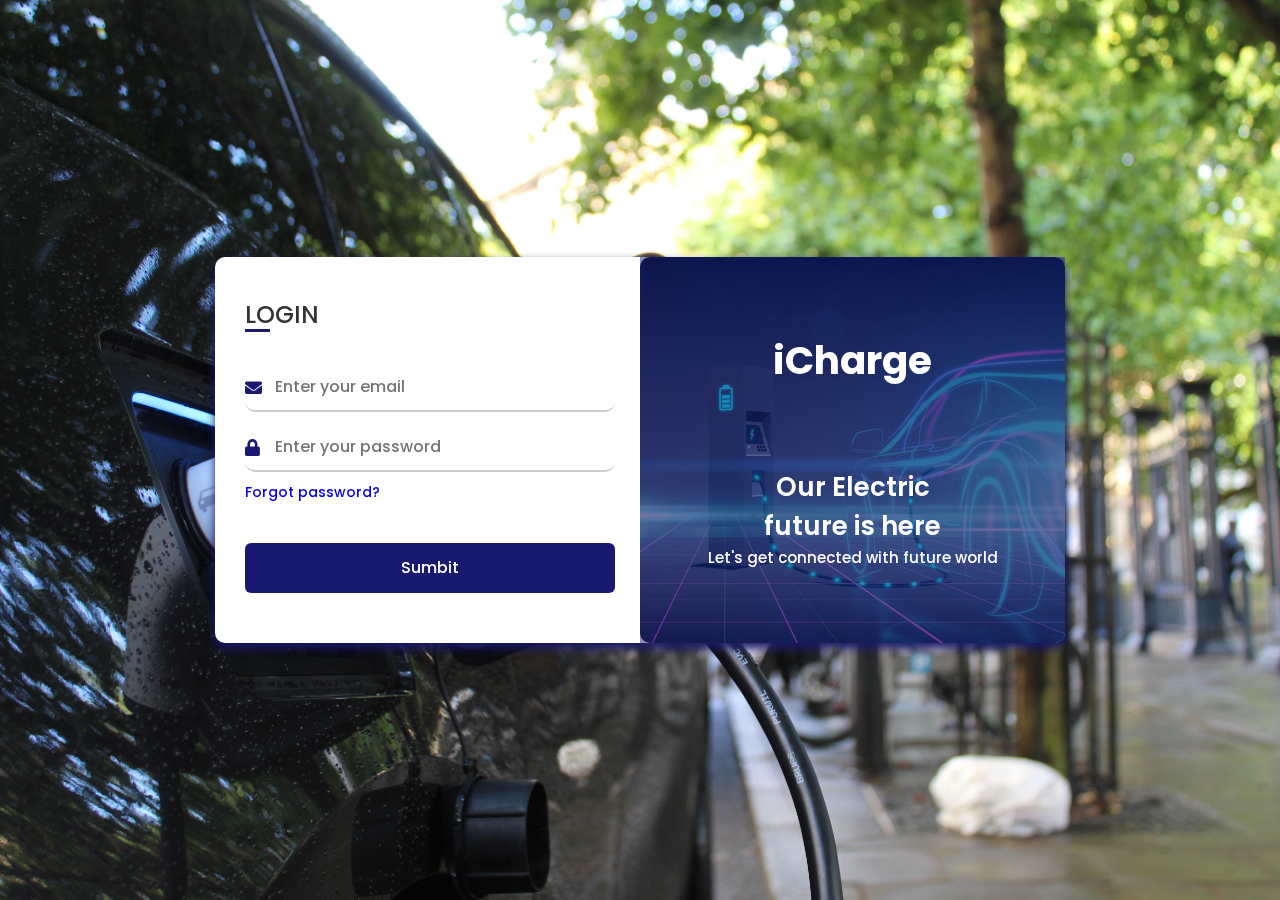
<file: login/index.html>
<!DOCTYPE html>
<html lang="en" dir="ltr">
  <head>
    <meta charset="UTF-8">
    <link rel="stylesheet" href="./signin.css">
    <!-- Fontawesome CDN Link -->
    <link rel="stylesheet" href="https://cdnjs.cloudflare.com/ajax/libs/font-awesome/5.15.3/css/all.min.css">
    <meta name="viewport" content="width=device-width, initial-scale=1.0">
   </head>
<body>
  <div class="container">
    <input type="checkbox" id="flip">
    <div class="cover">
      <div class="front">
        <!--<img src="images/frontImg.jpg" alt="">-->
        <div class="text">
          <span class="text-1"> <h2>iCharge</h2><br><br> Our Electric  <br> future is here</span>
          <span class="text-2">Let's get connected with future world</span>
        </div>
      </div>
      <div class="back">
        <!--<img class="backImg" src="images/backImg.jpg" alt="">-->
        <div class="text">
          <span class="text-1">Complete miles of journey <br> with one step</span>
          <span class="text-2">Let's get started</span>
        </div>
      </div>
    </div>
    <div class="forms">
        <div class="form-content">
          <div class="login-form">
            <div class="title">LOGIN</div>
          <form action="#">
            <div class="input-boxes">
              <div class="input-box">
                <i class="fas fa-envelope"></i>
                <input type="text" placeholder="Enter your email" required>
              </div>
              <div class="input-box">
                <i class="fas fa-lock"></i>
                <input type="password" placeholder="Enter your password" required>
              </div>
              <div class="text"><a href="#">Forgot password?</a></div>
              <div class="button input-box">
                <input type="submit" value="Sumbit">
              </div>
</body>
</html>
</file>
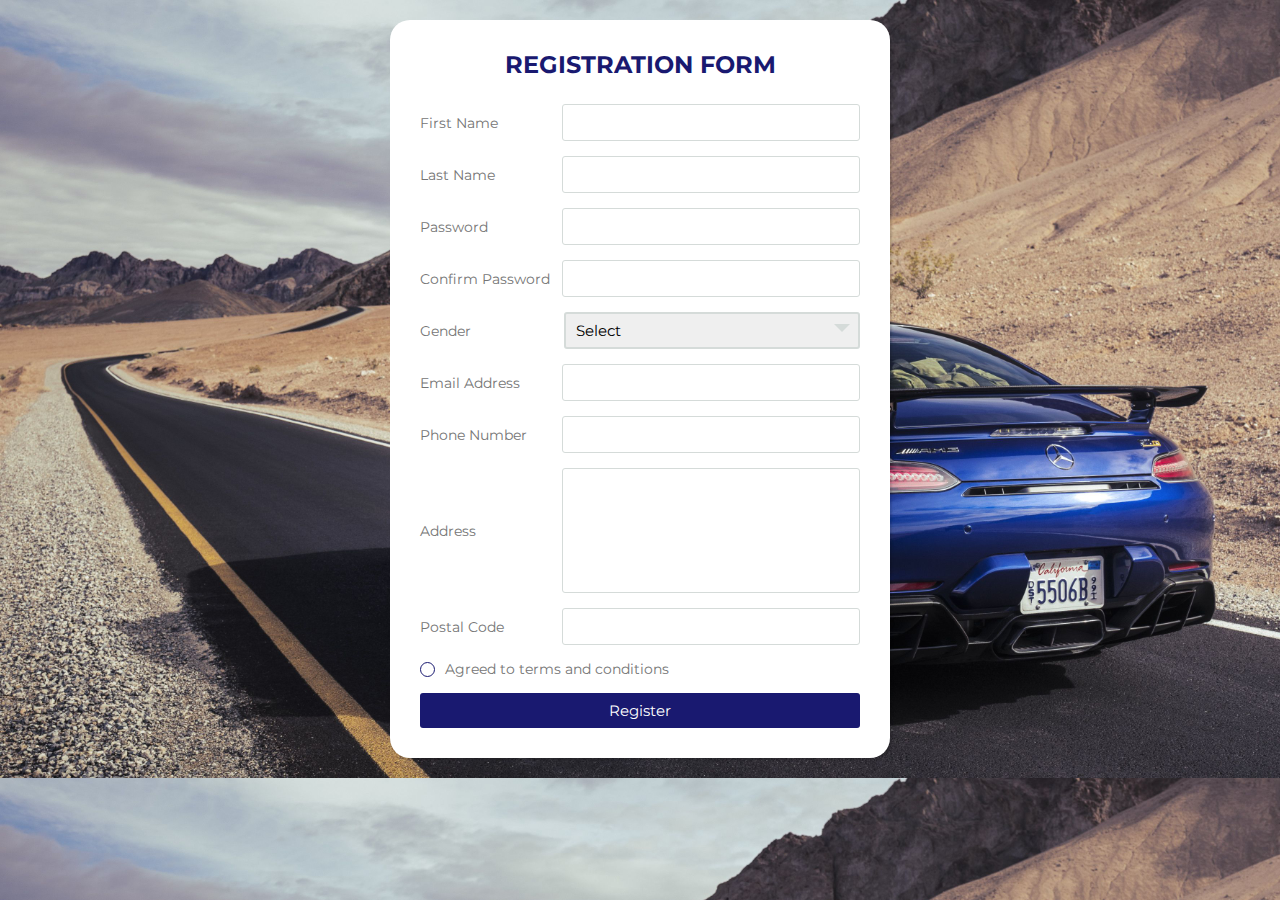
<file: signup/index.html>
<!DOCTYPE html>
<html lang="en">
<head>
	<meta charset="UTF-8">
  <meta name="viewport" content="width=device-width, initial-scale=1.0">
	<title>Registration Form</title>
	<link rel="stylesheet" href="./style.css">
</head>
<body>

<div class="wrapper">
    <div class="title">
      Registration Form
    </div>
    <div class="form">
       <div class="inputfield">
          <label>First Name</label>
          <input type="text" class="input">
       </div>  
        <div class="inputfield">
          <label>Last Name</label>
          <input type="text" class="input">
       </div>  
       <div class="inputfield">
          <label>Password</label>
          <input type="password" class="input">
       </div>  
      <div class="inputfield">
          <label>Confirm Password</label>
          <input type="password" class="input">
       </div> 
        <div class="inputfield">
          <label>Gender</label>
          <div class="custom_select">
            <select>
              <option value="">Select</option>
              <option value="male">Male</option>
              <option value="female">Female</option>
            </select>
          </div>
       </div> 
        <div class="inputfield">
          <label>Email Address</label>
          <input type="text" class="input">
       </div> 
      <div class="inputfield">
          <label>Phone Number</label>
          <input type="text" class="input">
       </div> 
      <div class="inputfield">
          <label>Address</label>
          <textarea class="textarea"></textarea>
       </div> 
      <div class="inputfield">
          <label>Postal Code</label>
          <input type="text" class="input">
       </div> 
      <div class="inputfield terms">
          <label class="check">
            <input type="checkbox">
            <span class="checkmark"></span>
          </label>
          <p>Agreed to terms and conditions</p>
       </div> 
      <div class="inputfield">
        <input type="submit" value="Register" class="btn">
      </div>
    </div>
</div>	
	
</body>
</html>
</file>
<file: login/signin.css>
@import url('https://fonts.googleapis.com/css2?family=Poppins:wght@200;300;400;500;600;700&display=swap');
*{
  margin: 0;
  padding: 0;
  box-sizing: border-box;
  border-radius: 10px;
  font-family: "Poppins" , sans-serif;
}
body{
  min-height: 100vh;
  display: flex;
  align-items: center;
  justify-content: center;
  background-image:url("./charge123.jpg");
  background-size: cover;
  background-position: center;
  padding: 30px;
}
.container{
  position: relative;
  max-width: 850px;
  width: 100%;
  background: #fff;
  padding: 40px 30px;
  box-shadow: 0 5px 10px midnightblue;
  perspective: 2700px;
}
.container .cover{
  position: absolute;
  top: 0;
  background-image: url("./loginimg.jpg");
  background-size: cover;
  left: 50%;
  height: 100%;
  width: 50%;
  z-index: 98;
  transition: all 1s ease;
  transform-origin: left;
  transform-style: preserve-3d;
}
.container #flip:checked ~ .cover{
  transform: rotateY(-180deg);
}
 .container .cover .front,
 .container .cover .back{
  position: absolute;
  top: 0;
  left: 0;
  height: 100%;
  width: 100%;
}
.cover .back{
  transform: rotateY(180deg);
  backface-visibility: hidden;
}
.container .cover::before,
.container .cover::after{
  content: '';
  position: absolute;
  height: 100%;
  width: 100%;
  background: midnightblue;
  opacity: 0.5;
  z-index: 12;
}
.container .cover::after{
  opacity: 0.3;
  transform: rotateY(180deg);
  backface-visibility: hidden;
}
.container .cover img{
  position: absolute;
  height: 100%;
  width: 100%;
  object-fit: cover;
  z-index: 10;
}
.container .cover .text{
  position: absolute;
  z-index: 130;
  height: 100%;
  width: 100%;
  display: flex;
  flex-direction: column;
  align-items: center;
  justify-content: center;
}
.cover .text .text-1,
.cover .text .text-2{
  font-size: 26px;
  font-weight: 600;
  color: #fff;
  text-align: center;
}
.cover .text .text-2{
  font-size: 15px;
  font-weight: 500;
}
.container .forms{
  height: 100%;
  width: 100%;
  background: #fff;
}
.container .form-content{
  display: flex;
  align-items: center;
  justify-content: space-between;
}
.form-content .login-form,
.form-content .signup-form{
  width: calc(100% / 2 - 25px);
}
.forms .form-content .title{
  position: relative;
  font-size: 24px;
  font-weight: 500;
  color: #333;
}
.forms .form-content .title:before{
  content: '';
  position: absolute;
  left: 0;
  bottom: 0;
  height: 3px;
  width: 25px;
  background: midnightblue;
}
.forms .signup-form  .title:before{
  width: 20px;
}
.forms .form-content .input-boxes{
  margin-top: 30px;
}
.forms .form-content .input-box{
  display: flex;
  align-items: center;
  height: 50px;
  width: 100%;
  margin: 10px 0;
  position: relative;
}
.form-content .input-box input{
  height: 100%;
  width: 100%;
  outline: none;
  border: none;
  padding: 0 30px;
  font-size: 16px;
  font-weight: 500;
  border-bottom: 2px solid rgba(0,0,0,0.2);
  transition: all 0.3s ease;
}
.form-content .input-box input:focus,
.form-content .input-box input:valid{
  border-color: midnightblue;
}
.form-content .input-box i{
  position: absolute;
  color: midnightblue;
  font-size: 17px;
}
.forms .form-content .text{
  font-size: 14px;
  font-weight: 500;
  color: #333;
}
.forms .form-content .text a{
  text-decoration: none;
}
.forms .form-content .text a:hover{
  text-decoration: underline;
}
.forms .form-content .button{
  color: #fff;
  margin-top: 40px;
}
.forms .form-content .button input{
  color: #fff;
  background: midnightblue;
  border-radius: 6px;
  padding: 0;
  cursor: pointer;
  transition: all 0.4s ease;
}
.forms .form-content .button input:hover{
  background: midnightblue;
}
.forms .form-content label{
  color: midnightblue;
  cursor: pointer;
}
.forms .form-content label:hover{
  text-decoration: underline;
}
.forms .form-content .login-text,
.forms .form-content .sign-up-text{
  text-align: center;
  margin-top: 25px;
}
.container #flip{
  display: none;
}
@media (max-width: 730px) {
  .container .cover{
    display: none;
  }
  .form-content .login-form,
  .form-content .signup-form{
    width: 100%;
  }
  .form-content .signup-form{
    display: none;
  }
  .container #flip:checked ~ .forms .signup-form{
    display: block;
  }
  .container #flip:checked ~ .forms .login-form{
    display: none;
  }
}
</file>
<file: signup/style.css>
@import url('https://fonts.googleapis.com/css?family=Montserrat:400,700&display=swap');

*{
  margin: 0;
  padding: 0;
  box-sizing: border-box;
  border-radius: 20px;
  font-family: 'Montserrat', sans-serif;
}
body{
  background-image: url("./800031.jpg");
  background-size: cover;
  background-position: center;
  padding: 0 10px;
}
.wrapper{
  max-width: 500px;
  width: 100%;
  background: #fff;
  margin: 20px auto;
  box-shadow: 2px 2px 2px rgba(0,0,0,0.125);
  padding: 30px;
}

.wrapper .title{
  font-size: 24px;
  font-weight: 700;
  margin-bottom: 25px;
  color: midnightblue;
  text-transform: uppercase;
  text-align: center;
}

.wrapper .form{
  width: 100%;
}

.wrapper .form .inputfield{
  margin-bottom: 15px;
  display: flex;
  align-items: center;
}

.wrapper .form .inputfield label{
   width: 200px;
   color: #757575;
   margin-right: 10px;
  font-size: 14px;
}

.wrapper .form .inputfield .input,
.wrapper .form .inputfield .textarea{
  width: 100%;
  outline: none;
  border: 1px solid #d5dbd9;
  font-size: 15px;
  padding: 8px 10px;
  border-radius: 3px;
  transition: all 0.3s ease;
}

.wrapper .form .inputfield .textarea{
  width: 100%;
  height: 125px;
  resize: none;
}

.wrapper .form .inputfield .custom_select{
  position: relative;
  width: 100%;
  height: 37px;
}

.wrapper .form .inputfield .custom_select:before{
  content: "";
  position: absolute;
  top: 12px;
  right: 10px;
  border: 8px solid;
  border-color: #d5dbd9 transparent transparent transparent;
  pointer-events: none;
}

.wrapper .form .inputfield .custom_select select{
  -webkit-appearance: none;
  -moz-appearance:   none;
  appearance:        none;
  outline: none;
  width: 100%;
  height: 100%;
  border: 0px;
  padding: 8px 10px;
  font-size: 15px;
  border: 2px solid #d5dbd9;
  border-radius: 3px;
}


.wrapper .form .inputfield .input:focus,
.wrapper .form .inputfield .textarea:focus,
.wrapper .form .inputfield .custom_select select:focus{
  border: 2px solid midnightblue;
}

.wrapper .form .inputfield p{
   font-size: 14px;
   color: #757575;
}
.wrapper .form .inputfield .check{
  width: 15px;
  height: 15px;
  position: relative;
  display: block;
  cursor: pointer;
}
.wrapper .form .inputfield .check input[type="checkbox"]{
  position: absolute;
  top: 0;
  left: 0;
  opacity: 0;
}
.wrapper .form .inputfield .check .checkmark{
  width: 15px;
  height: 15px;
  border: 1px solid midnightblue;
  display: block;
  position: relative;
}
.wrapper .form .inputfield .check .checkmark:before{
  content: "";
  position: absolute;
  top: 1px;
  left: 2px;
  width: 5px;
  height: 2px;
  border: 2px solid midnightblue;
  border-color: transparent transparent #fff #fff;
  transform: rotate(-45deg);
  display: none;
}
.wrapper .form .inputfield .check input[type="checkbox"]:checked ~ .checkmark{
  background: midnightblue;
}

.wrapper .form .inputfield .check input[type="checkbox"]:checked ~ .checkmark:before{
  display: block;
}

.wrapper .form .inputfield .btn{
  width: 100%;
   padding: 8px 10px;
  font-size: 15px; 
  border: 0px;
  background:  midnightblue;
  color: #fff;
  cursor: pointer;
  border-radius: 3px;
  outline: none;
}

.wrapper .form .inputfield .btn:hover{
  background: rgb(77, 77, 77);
}

.wrapper .form .inputfield:last-child{
  margin-bottom: 0;
}

@media (max-width:420px) {
  .wrapper .form .inputfield{
    flex-direction: column;
    align-items: flex-start;
  }
  .wrapper .form .inputfield label{
    margin-bottom: 5px;
  }
  .wrapper .form .inputfield.terms{
    flex-direction: row;
  }
}
</file>
